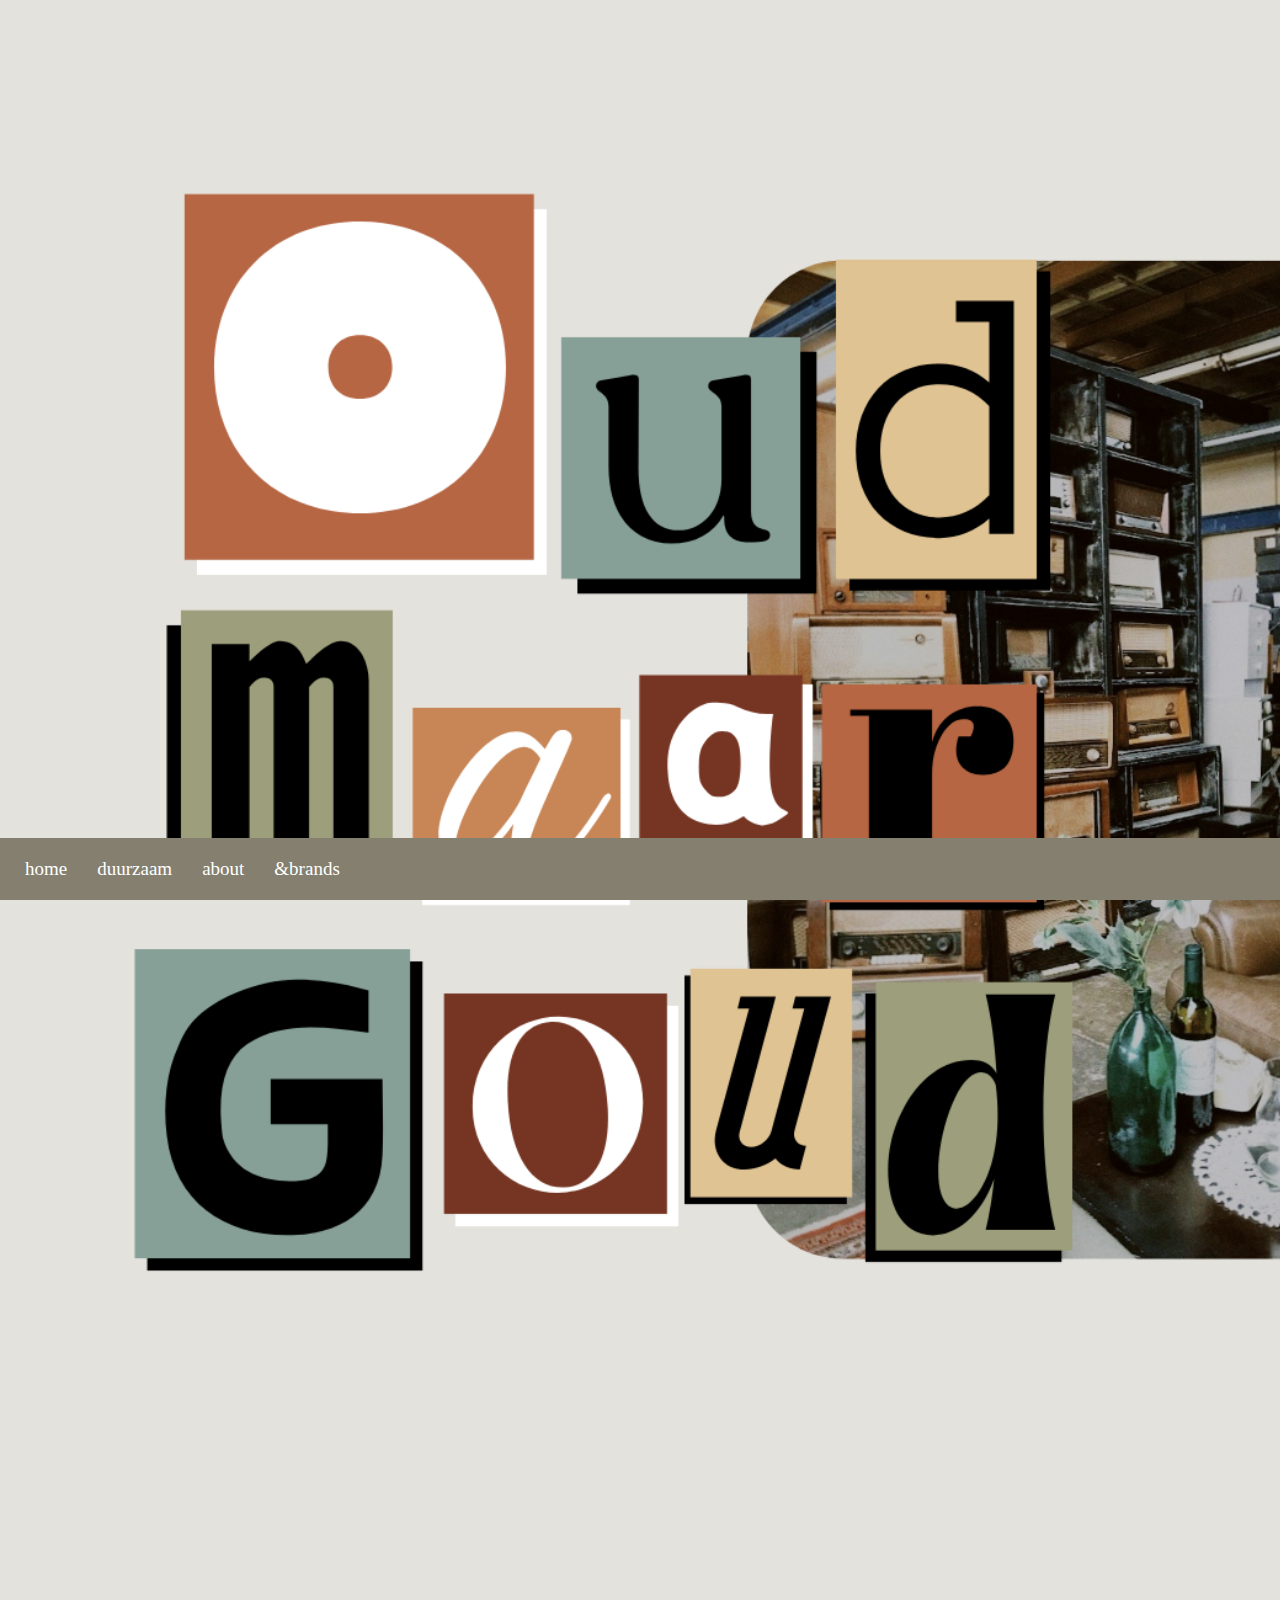
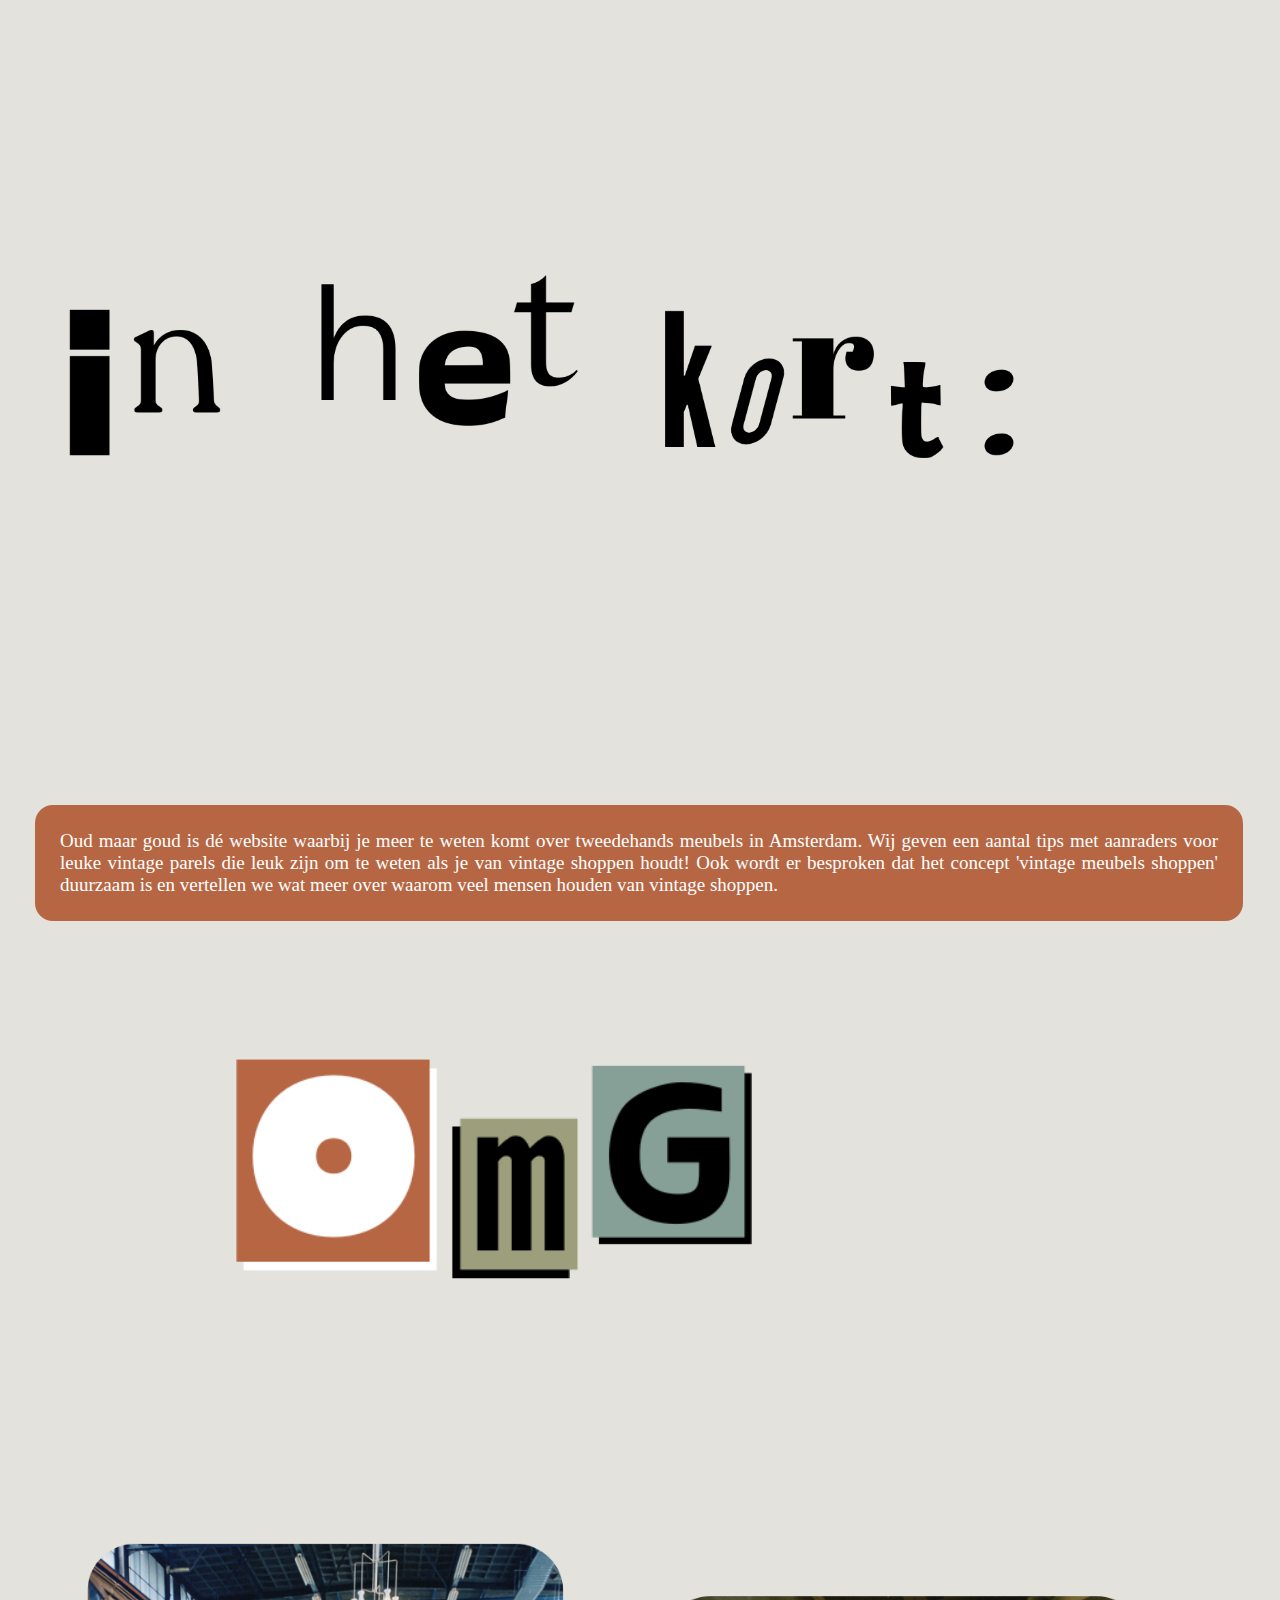
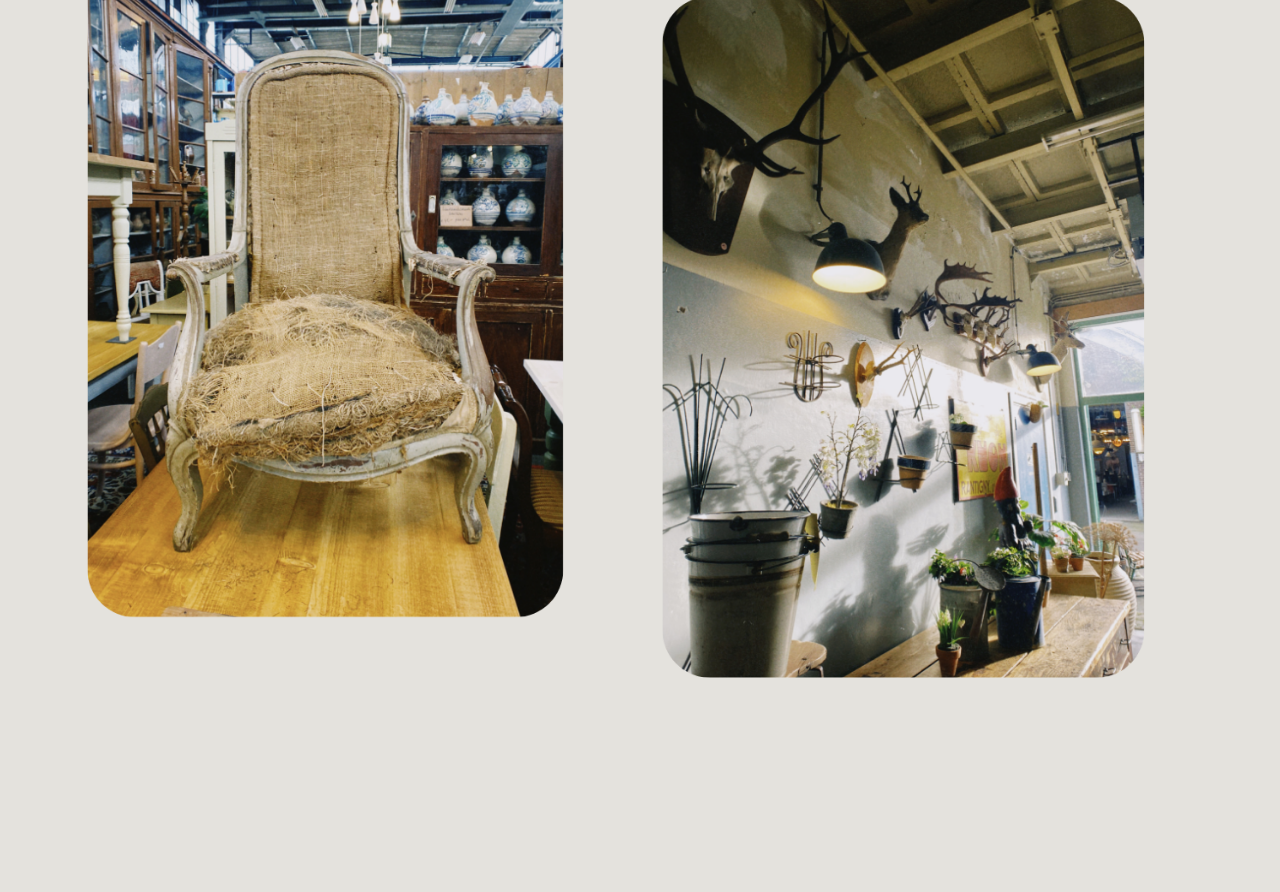
<file: index.html>
<!DOCTYPE html>
<html lang="en">
<head>
    <meta charset="UTF-8">
    <meta name="viewport" content="width=device-width, initial-scale=1.0">
    <link rel="stylesheet" href="style.css">
    <title>OudmaarGoud</title>
</head>
<body>

<main>
  <figure>
    <img src="afbeeldingen/logofotohome.png" alt="Logometfotohome" class="logohome"> 
    <img src="afbeeldingen/inhetkorttekst.png" alt="inthetkorttekst" class="inhetkorttekst">
</figure>

<section>
<p class="inhetkort">
  Oud maar goud is dé website waarbij je meer te weten
  komt over tweedehands meubels in Amsterdam. Wij geven een aantal tips met aanraders voor leuke vintage parels die leuk zijn om te weten als je van vintage shoppen houdt! 
  Ook wordt er besproken dat het concept 'vintage meubels shoppen' duurzaam is en vertellen we wat meer over waarom veel mensen houden van vintage shoppen.
</p>
<img src="afbeeldingen/omglogo.png" alt="omglogo" class="omglogoindex">
<img src="afbeeldingen/stoelfotohome.png" alt="stoelfoto" class="stoelfotohome">
<img src="afbeeldingen/sfeerfotohome.png" alt="sfeerfoto" class="sfeerfotohome">
</section>
</main>

<nav>
  <ul>
    <li><a href="index.html">home</a></li>
    <li><a href="duurzaam.html">duurzaam</a></li>
    <li><a href="about.html">about</a></li>
    <li><a href="&brands.html">&brands</a></li>
  </ul>
</nav>

</body>
</html>
</file>
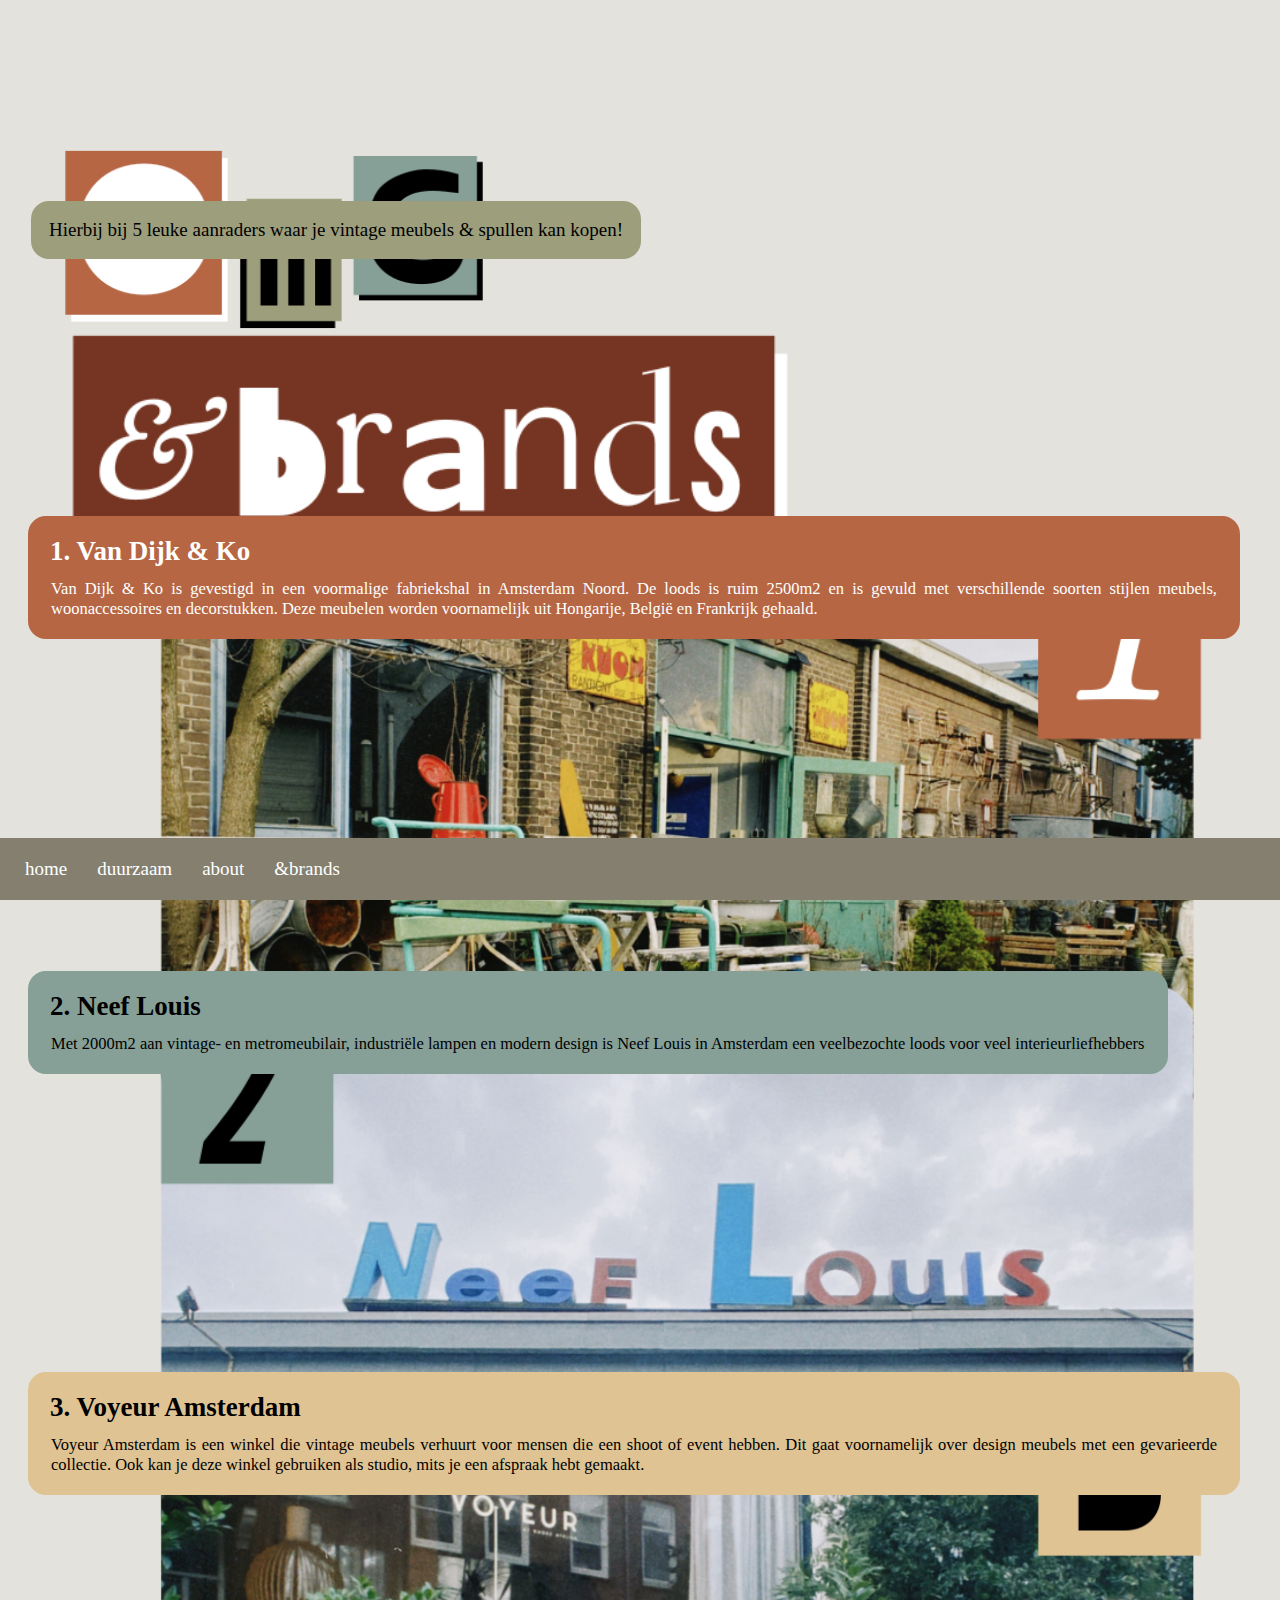
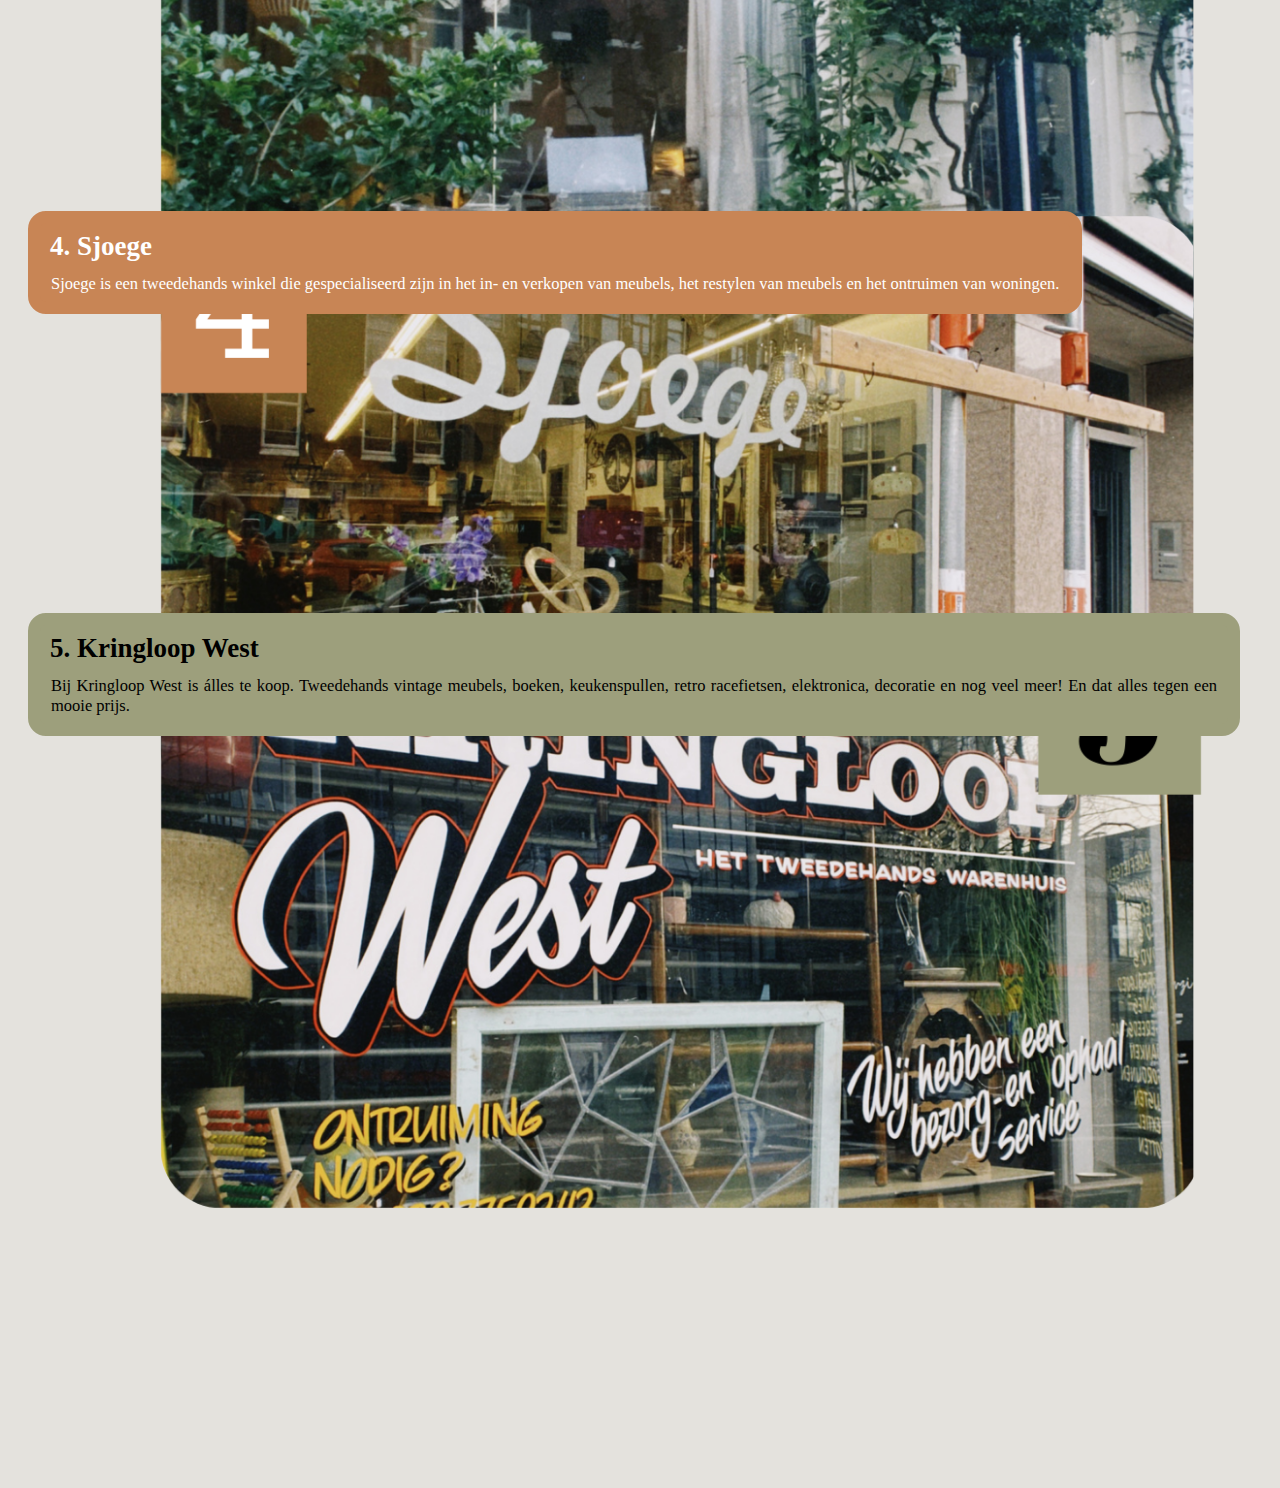
<file: &brands.html>
<!DOCTYPE html>
<html lang="en">
<head>
    <meta charset="UTF-8">
    <meta name="viewport" content="width=device-width, initial-scale=1.0">
    <link rel="stylesheet" href="style.css">
    <title>OudmaarGoud</title>
</head>
<body>
  <header>
    <figure>
      <img src="afbeeldingen/omglogo.png" alt="omglogo" class="omglogobrands">
      <img src="afbeeldingen/&brandstekst.png" alt="andbrands" class="andbrandstitel">
    </figure>
    </header>

    <main>

      <section>
        <p class="tekstandbrands">Hierbij bij 5 leuke aanraders waar je vintage meubels & spullen kan kopen!</p>
      </section>
      <figure>
        <img src="afbeeldingen/andbrands1.png" alt="aboutbrands1" class="andbrands1">
        <img src="afbeeldingen/andbrands2.png" alt="aboutbrands2" class="andbrands2">
        <img src="afbeeldingen/andbrands3.png" alt="aboutbrands3" class="andbrands3">
        <img src="afbeeldingen/andbrands4.png" alt="aboutbrands4" class="andbrands4">
        <img src="afbeeldingen/andbrands5.png" alt="aboutbrands5" class="andbrands5">
      </figure>

    <div class="vandijk">
          <h2>1. Van Dijk & Ko</h2>
          <p>Van Dijk & Ko is gevestigd in een voormalige fabriekshal in Amsterdam Noord. De loods is ruim 2500m2 en is gevuld met verschillende soorten stijlen meubels, woonaccessoires en decorstukken. Deze meubelen worden voornamelijk uit Hongarije, België en Frankrijk gehaald. </p>
    </div>  

    <div class="neeflouis">
        <h2>2. Neef Louis</h2>
        <p>Met 2000m2 aan vintage- en metromeubilair, industriële lampen en modern design is Neef Louis in Amsterdam een veelbezochte loods voor veel interieurliefhebbers</p>
    </div>

    <div class="voyeur">
        <h2>3. Voyeur Amsterdam</h2>
        <p>Voyeur Amsterdam is een winkel die vintage meubels verhuurt voor mensen die een shoot of event hebben. Dit gaat voornamelijk over design meubels met een gevarieerde collectie. Ook kan je deze winkel gebruiken als studio, mits je een afspraak hebt gemaakt. </p>
    </div>

    <div class="sjoege">
      <h2>4. Sjoege</h2>
      <p>Sjoege is een tweedehands winkel die gespecialiseerd zijn in het in- en verkopen van meubels, het restylen van meubels en het ontruimen van woningen. </p>
    </div>

    <div class="west">
      <h2>5. Kringloop West</h2>
      <p>Bij Kringloop West is álles te koop. Tweedehands vintage meubels, boeken, keukenspullen, retro racefietsen, elektronica, decoratie en nog veel meer! En dat alles tegen een mooie prijs.</p>
    </div>

    </main>

    <nav>
        <ul>
          <li><a href="index.html">home</a></li>
          <li><a href="duurzaam.html">duurzaam</a></li>
          <li><a href="about.html">about</a></li>
          <li><a href="&brands.html">&brands</a></li>
        </ul>
   </nav>
  
</body>
</file>
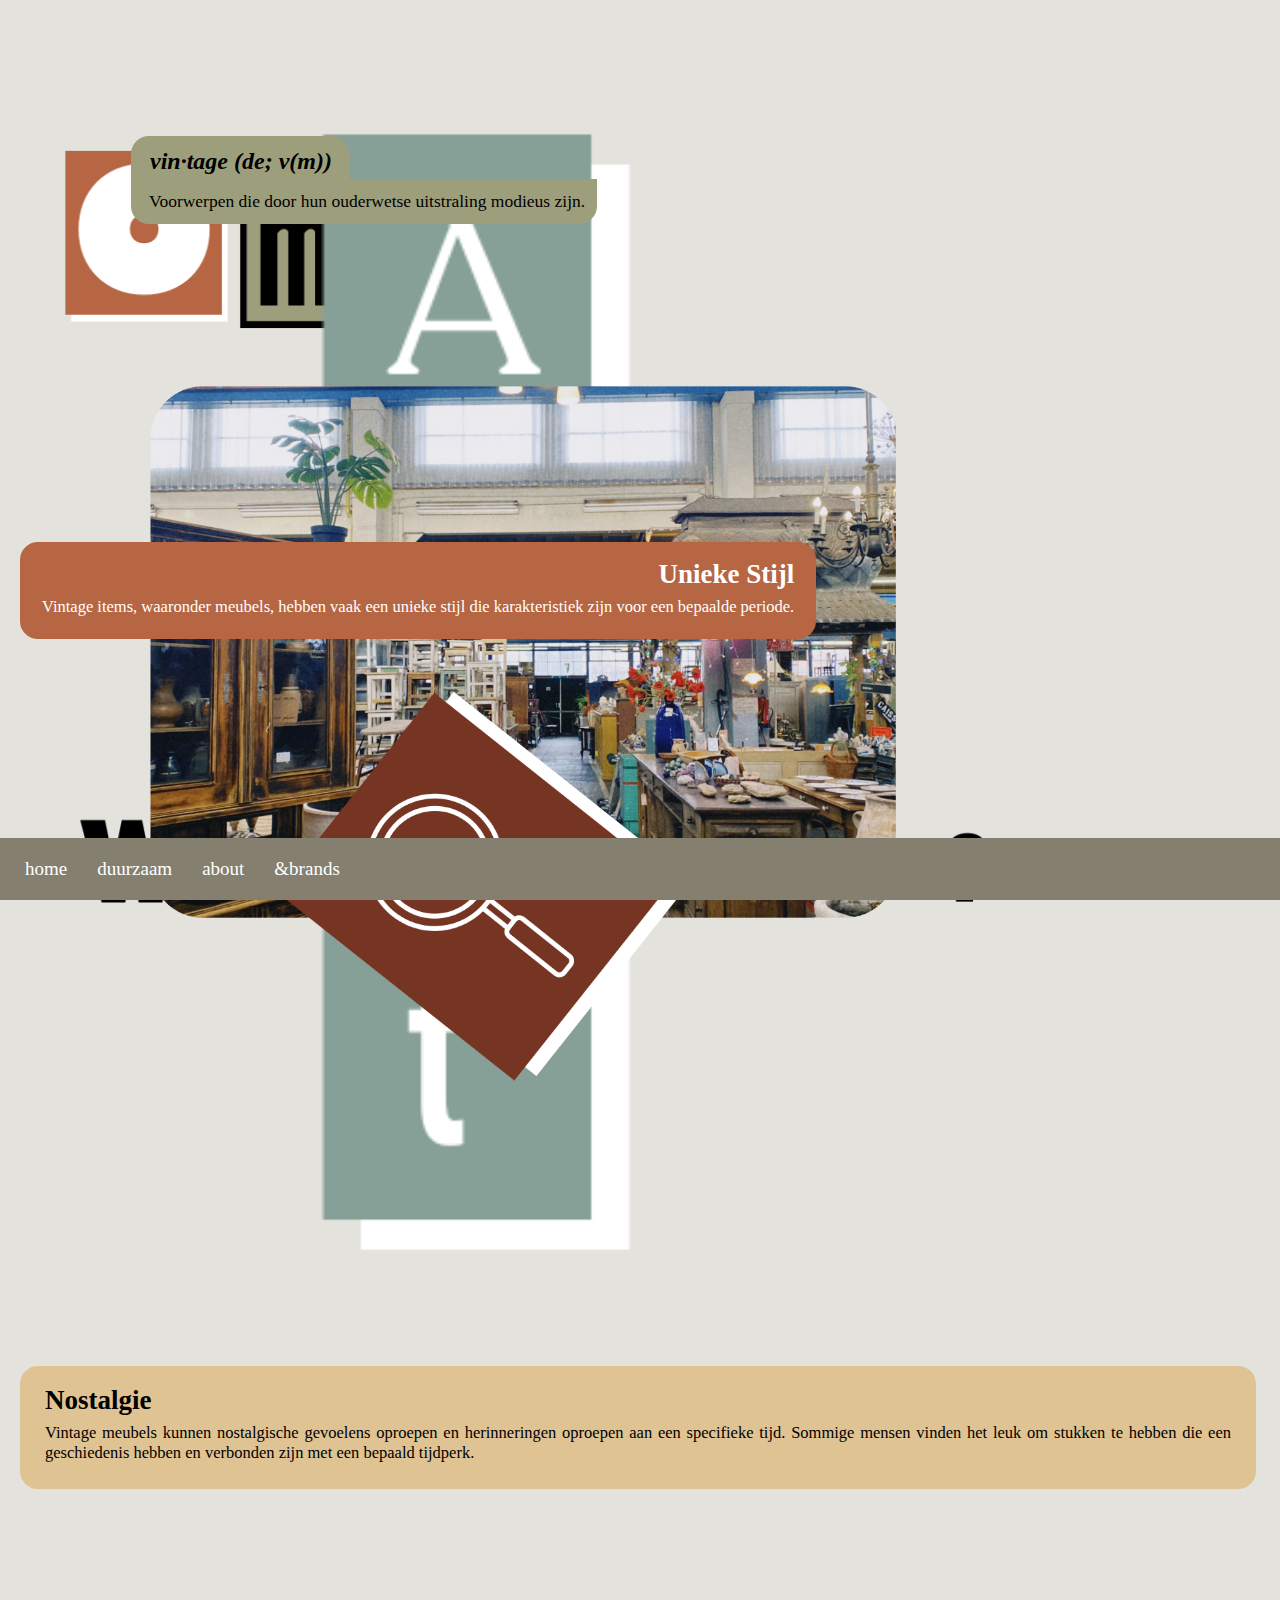
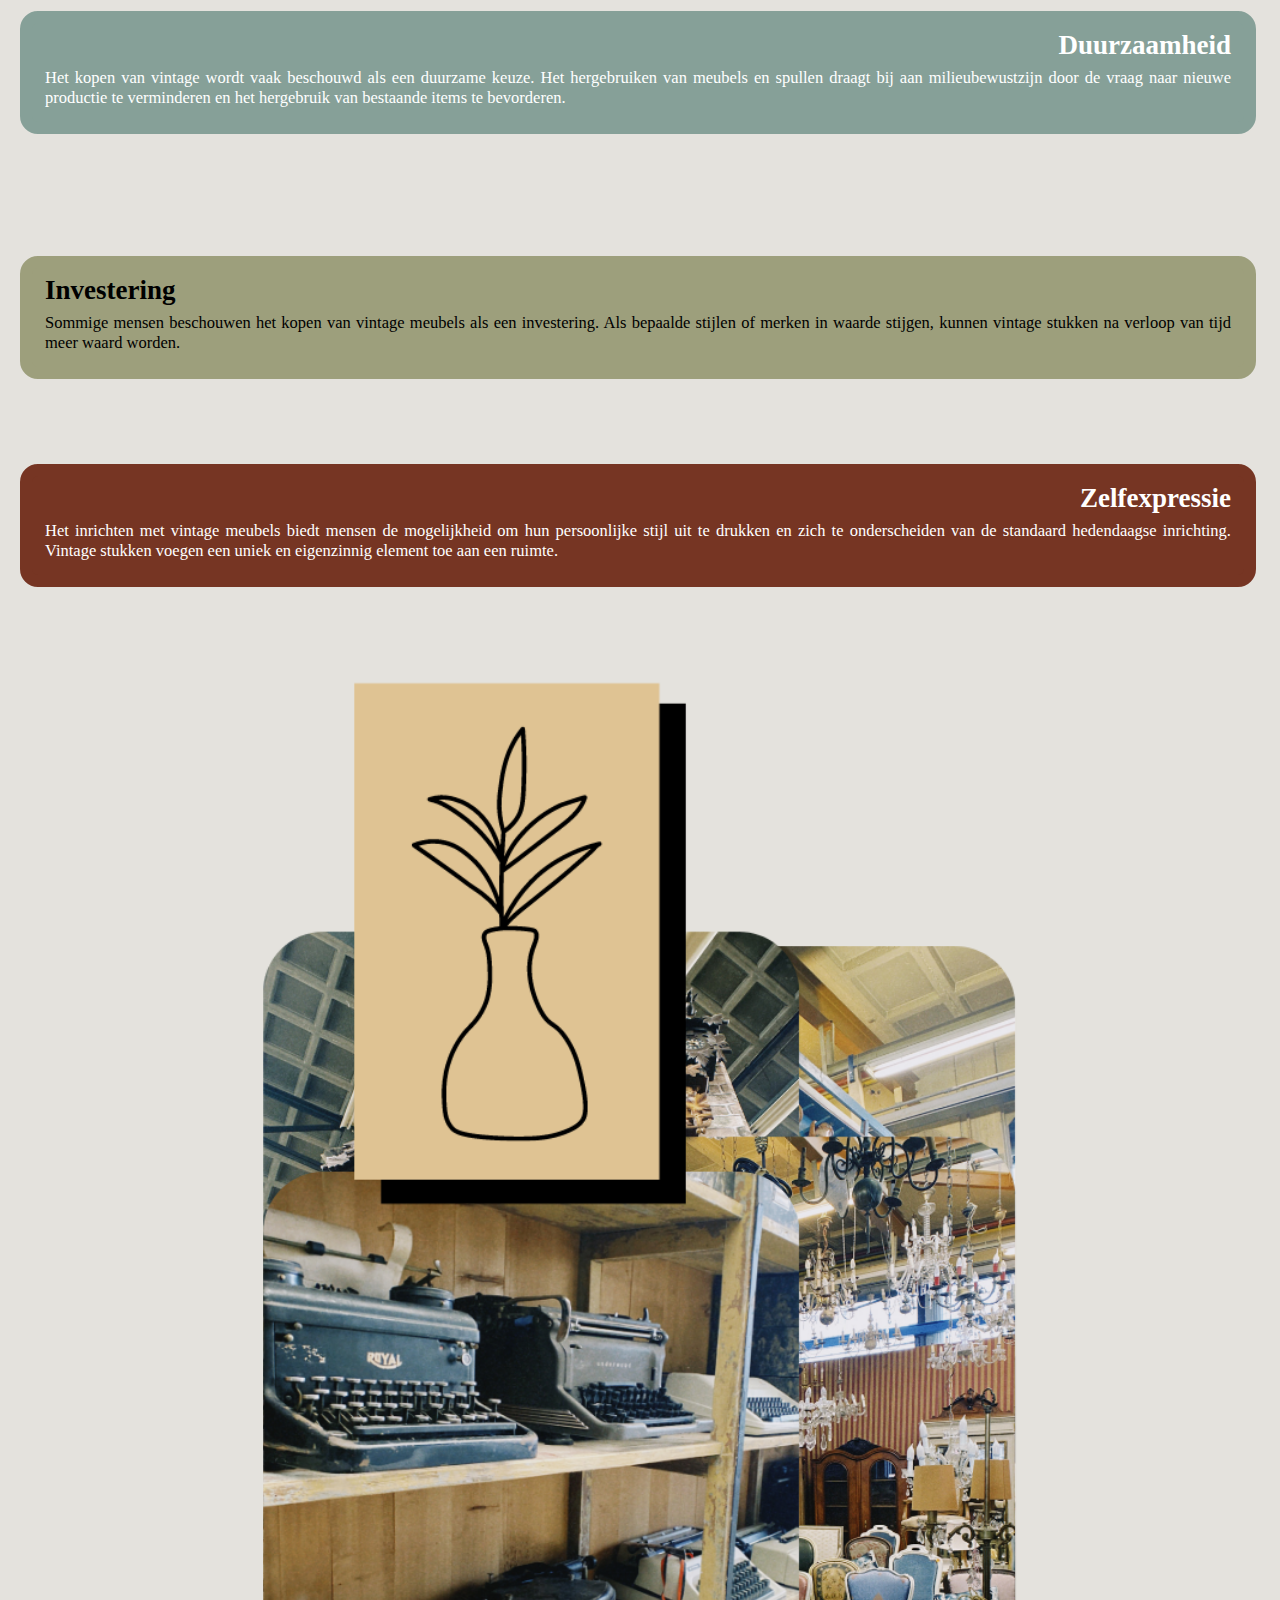
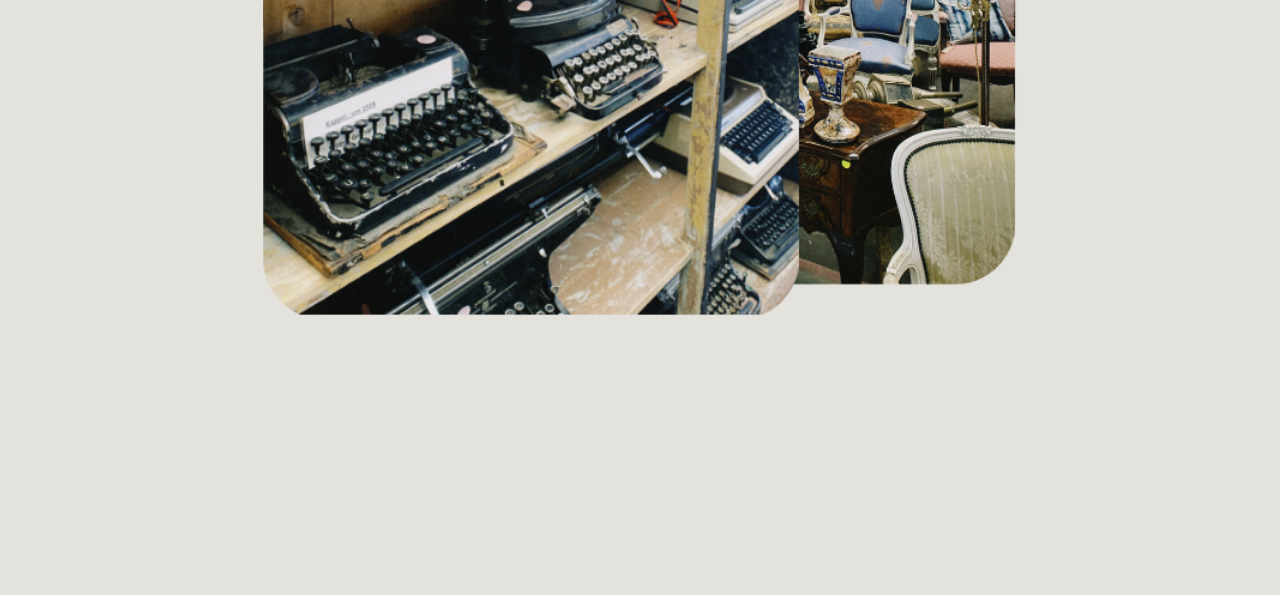
<file: about.html>
<!DOCTYPE html>
<html lang="en">
<head>
    <meta charset="UTF-8">
    <meta name="viewport" content="width=device-width, initial-scale=1.0">
    <link rel="stylesheet" href="style.css">
    <title>OudmaarGoud</title>
</head>

<body>

<header>
<figure>
  <img src="afbeeldingen/omglogo.png" alt="omglogo" class="omglogoabout">
</figure>
</header>

<main>
    <section>
      <img src="afbeeldingen/abouttekst.png" alt="abouttekst" class="abouttekst">
      <h1 class="vintage">vin·tage (de; v(m))</h1>
      <p class="vintageuitleg">Voorwerpen die door hun ouderwetse uitstraling modieus zijn.</p>
      <img src="afbeeldingen/fotoabout1.png" alt="fotoabout2" class="fotoabout1">
      <img src="afbeeldingen/waaromvintagetekst.png" alt="waaromvintage" class="waaromvintage">
    </section>

    <section class="uniekestijl">
      <h2>Unieke Stijl</h2>
      <p>Vintage items, waaronder meubels, hebben vaak een unieke stijl die karakteristiek zijn voor een bepaalde periode. </p>
    </section>

    <section>
      <img src="afbeeldingen/iconabout1.png" alt="iconabout1" class="iconabout1">
      <img src="afbeeldingen/iconabout2.png" alt="iconabout2" class="iconabout2">
    </section>
    
    <section class="nostalgie">
      <h2>Nostalgie</h2>
      <p>Vintage meubels kunnen nostalgische gevoelens oproepen en herinneringen oproepen aan een specifieke tijd. Sommige mensen vinden het leuk om stukken te hebben die een geschiedenis hebben en verbonden zijn met een bepaald tijdperk.</p>
    </section>  
    
    <section class="duurzaamheid">
      <h2>Duurzaamheid</h2>
      <p>Het kopen van vintage wordt vaak beschouwd als een duurzame keuze. Het hergebruiken van meubels en spullen draagt bij aan milieubewustzijn door de vraag naar nieuwe productie te verminderen en het hergebruik van bestaande items te bevorderen.</p>
    </section>

    <section class="investering">
      <h2>Investering</h2>
      <p>Sommige mensen beschouwen het kopen van vintage meubels als een investering. Als bepaalde stijlen of merken in waarde stijgen, kunnen vintage stukken na verloop van tijd meer waard worden.</p>
    </section>

    <section class="zelfexpressie">
      <h2>Zelfexpressie</h2>
      <p>Het inrichten met vintage meubels biedt mensen de mogelijkheid om hun persoonlijke stijl uit te drukken en zich te onderscheiden van de standaard hedendaagse inrichting. Vintage stukken voegen een uniek en eigenzinnig element toe aan een ruimte.</p>
    </section>

    <section>
      <img src="afbeeldingen/about1.png" alt="about1" class="about1">
      <img src="afbeeldingen/about2.png" alt="about2" class="about2">
      <img src="afbeeldingen/about3.png" alt="about3" class="about3">
      <img src="afbeeldingen/about4.png" alt="about4" class="about4">
    </section>
  
</main>



  
    <nav>
        <ul>
          <li><a href="index.html">home</a></li>
          <li><a href="duurzaam.html">duurzaam</a></li>
          <li><a href="about.html">about</a></li>
          <li><a href="&brands.html">&brands</a></li>
        </ul>
   </nav>

   
   </body>
</file>
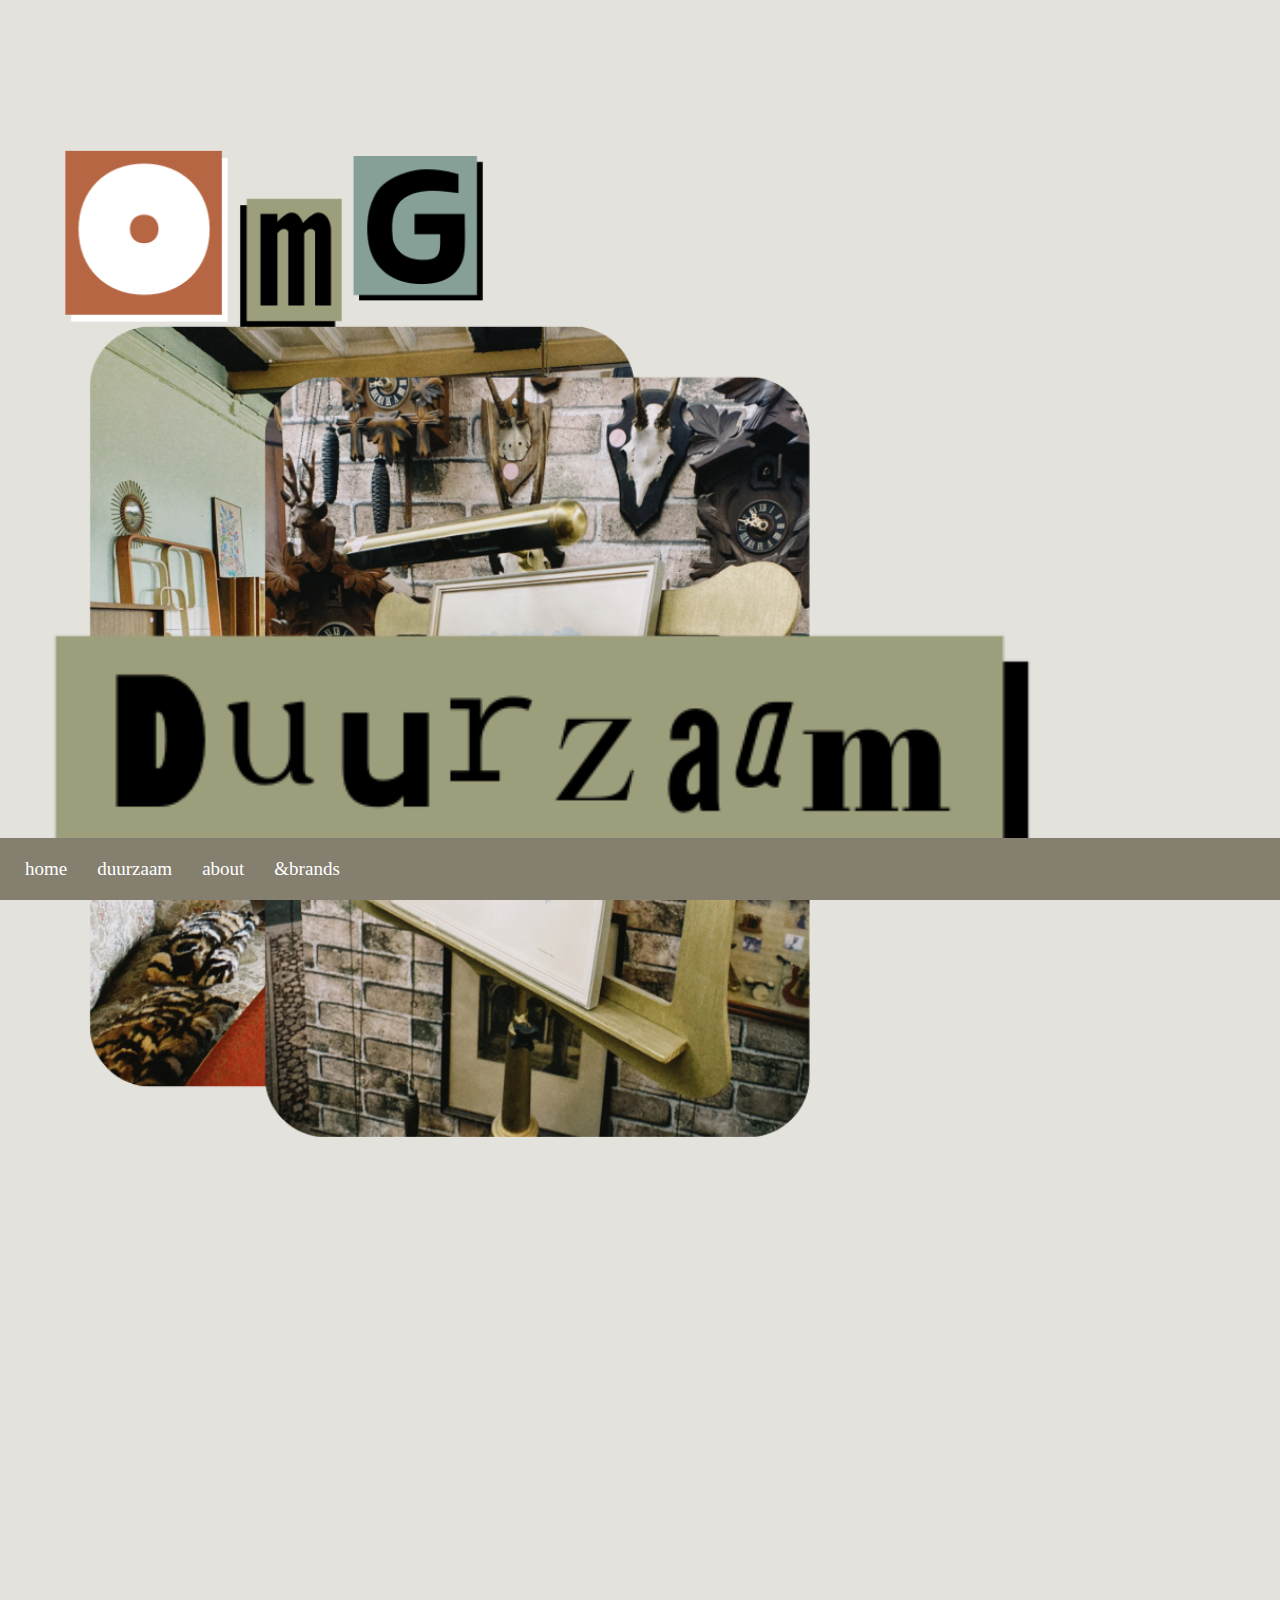
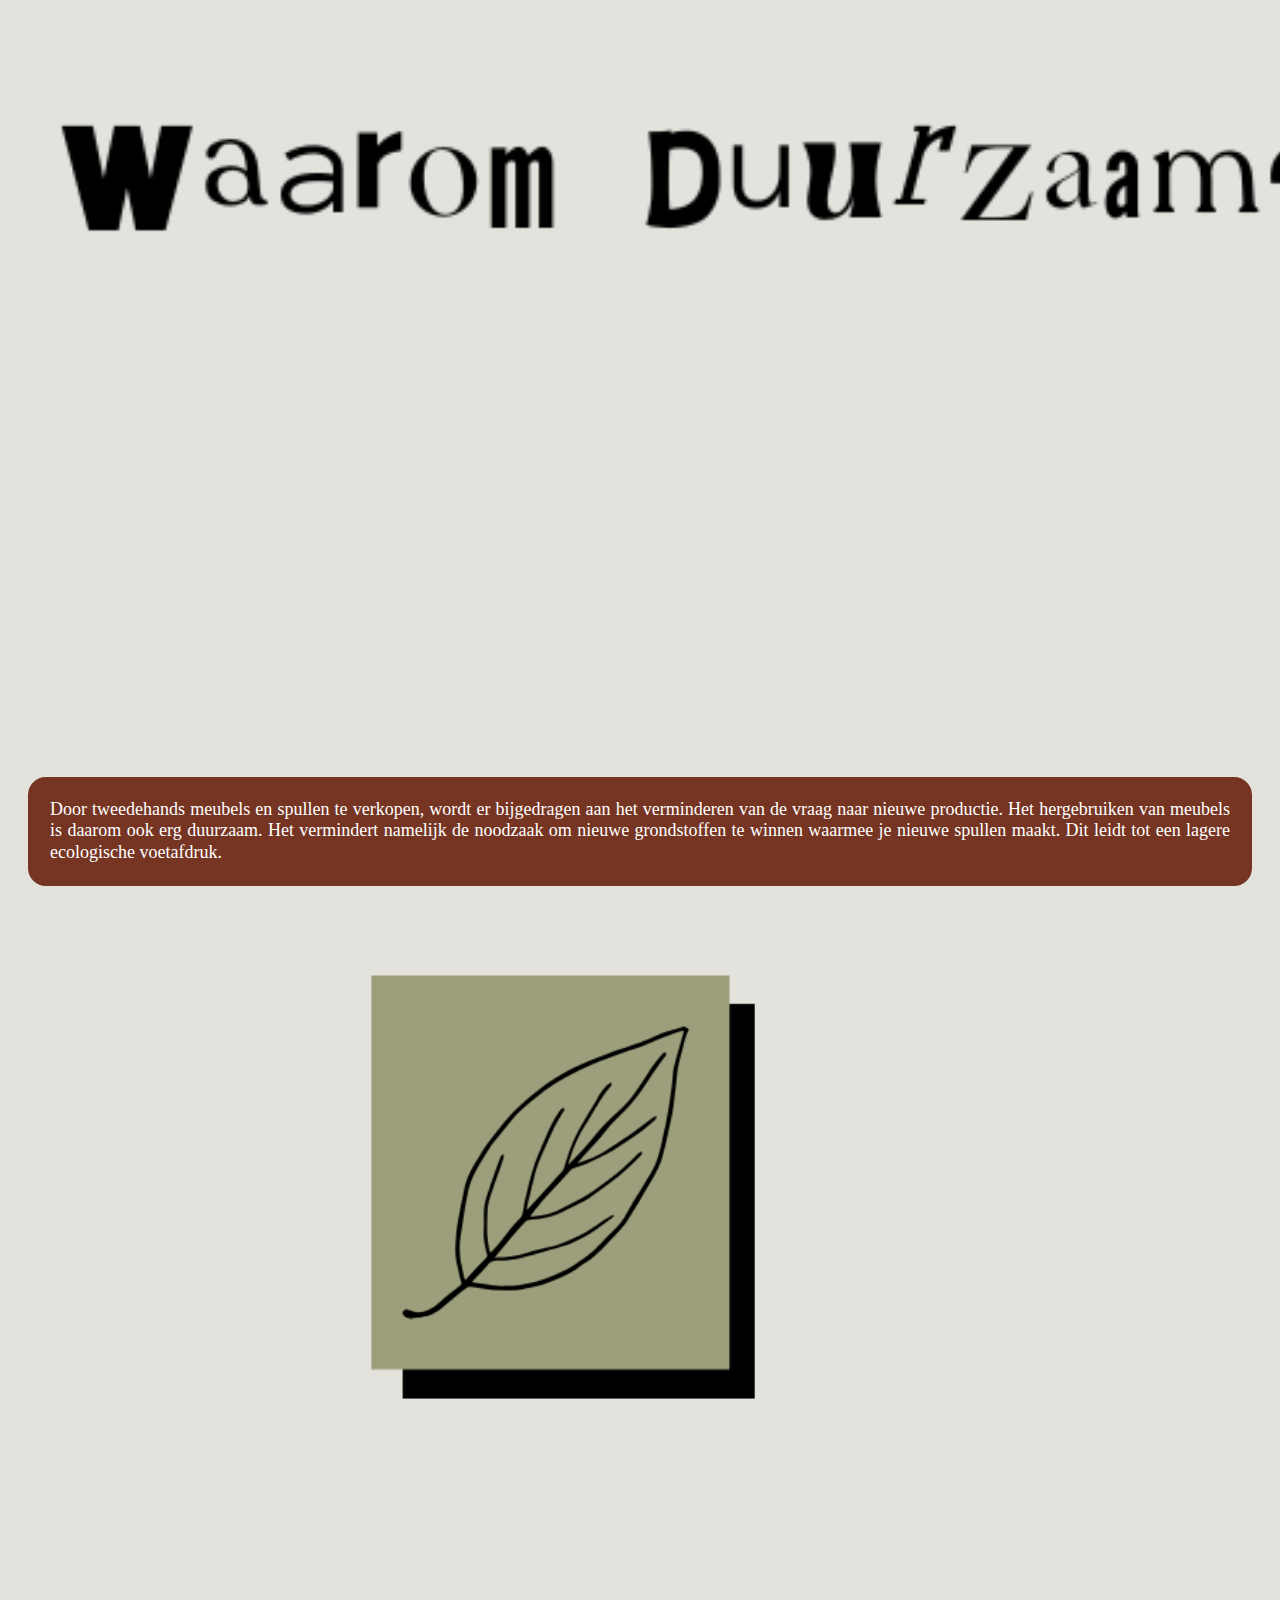
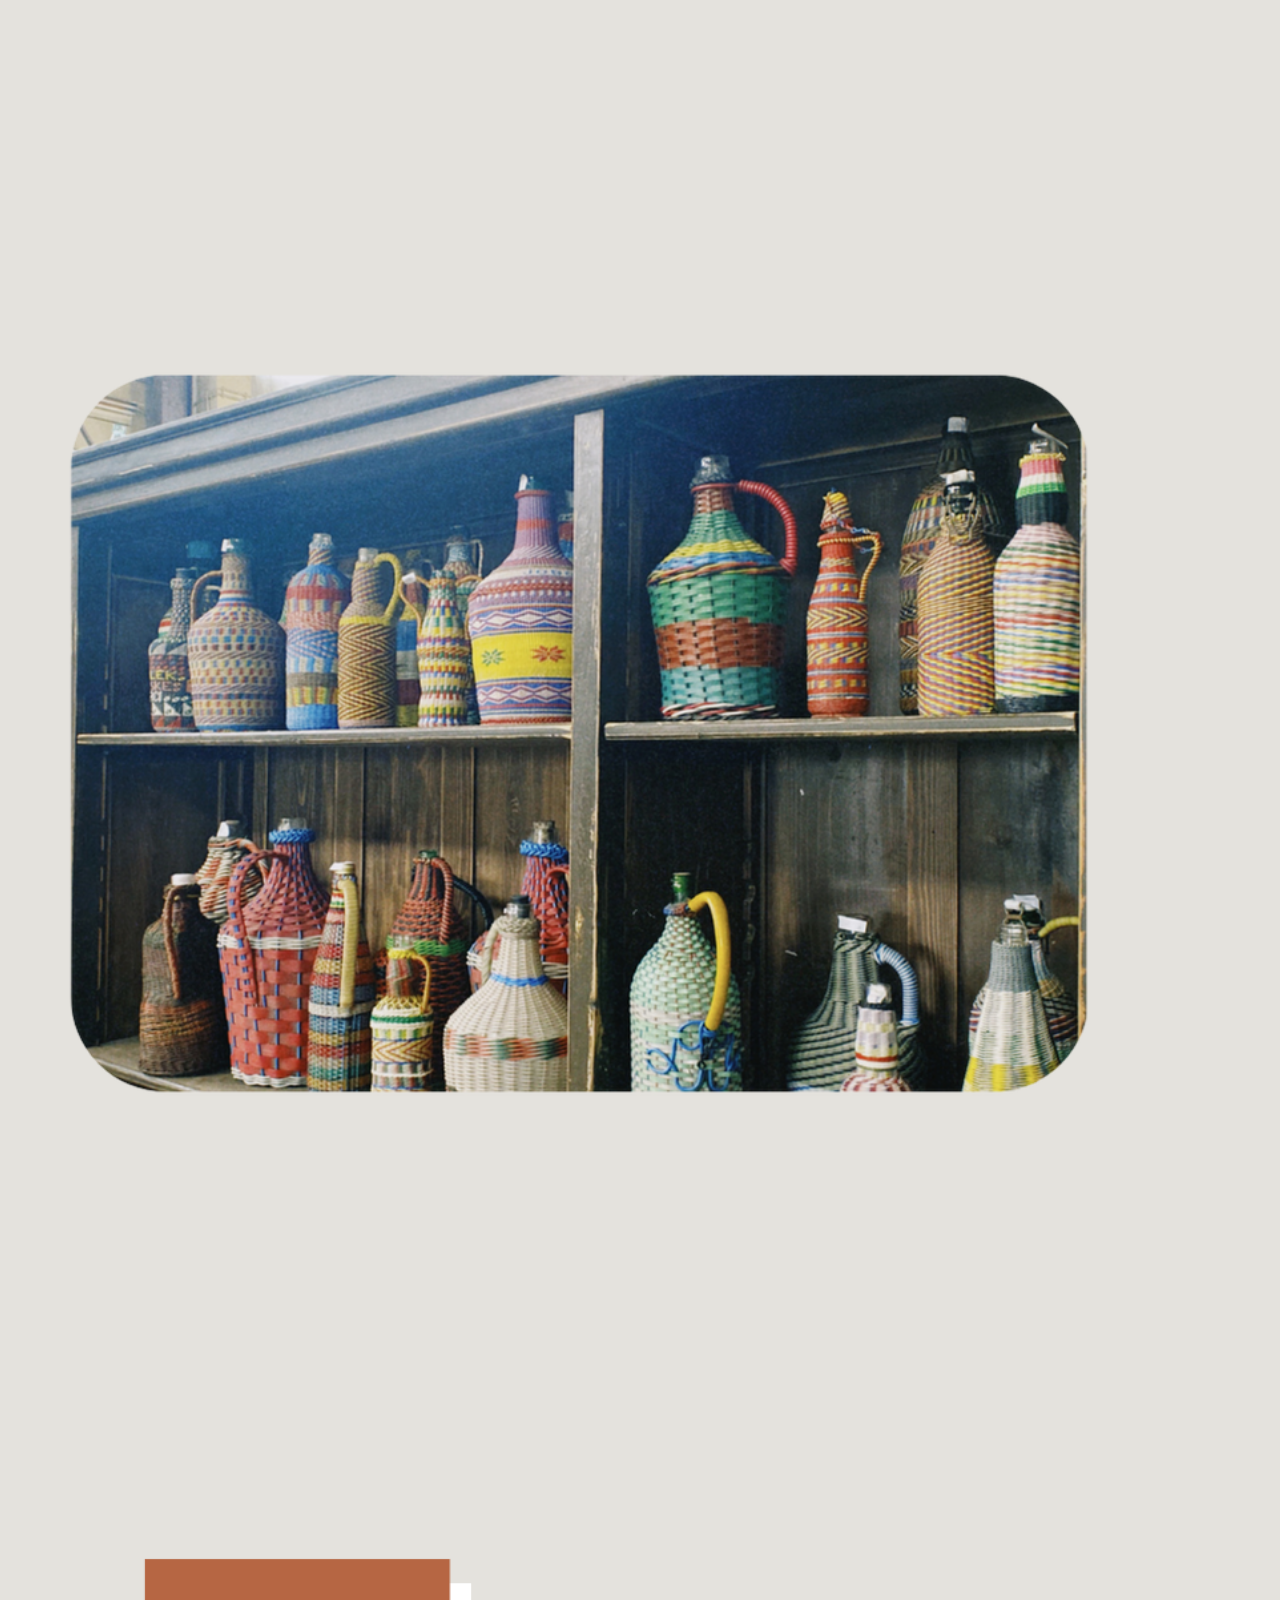
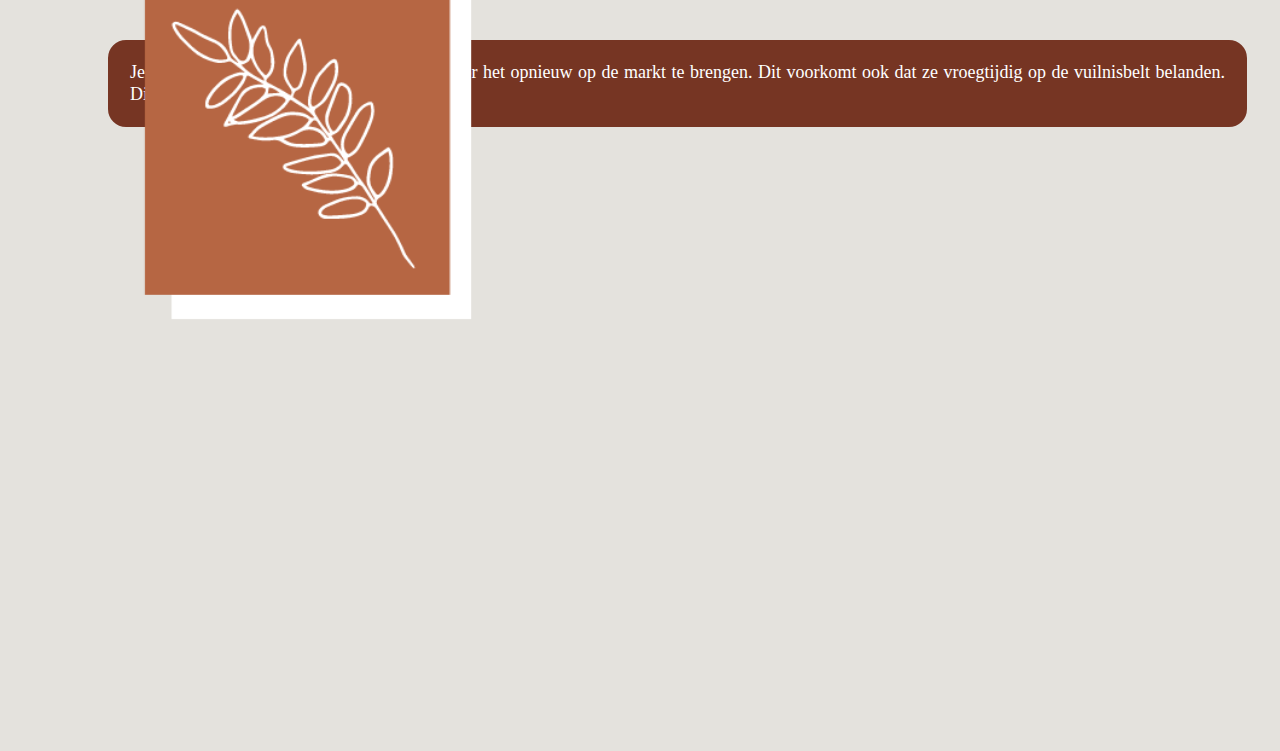
<file: duurzaam.html>
<!DOCTYPE html>
<html lang="en">
<head>
    <meta charset="UTF-8">
    <meta name="viewport" content="width=device-width, initial-scale=1.0">
    <link rel="stylesheet" href="style.css">
    <title>OudmaarGoud</title>
</head>
<body>


   <header>
    <figure>
      <img src="afbeeldingen/omglogo.png" alt="omglogo" class="omglogoduurzaam">
      <img src="afbeeldingen/fotoduurzaam1.png" alt="foto1" class="fotoduurzaam1">
      <img src="afbeeldingen/fotoduurzaam2.png" alt="foto2" class="fotoduurzaam2">
      <img src="afbeeldingen/duurzaamtekst.png" alt="duurzaamtekst" class="duurzaamtekst">
    </figure>
  </header>

   <main>
    <div>
      <figure>
        <img src="afbeeldingen/waaromduurzaamtekst.png" alt="duurzaamtekst" class="waaromduurzaam">
      </figure>
      <p class="duurzaamtekst1">Door tweedehands meubels en spullen te verkopen, wordt er bijgedragen aan het
        verminderen van de vraag naar nieuwe productie. Het hergebruiken van meubels is daarom ook erg duurzaam.
        Het vermindert namelijk de noodzaak om nieuwe grondstoffen te winnen waarmee je nieuwe spullen maakt. Dit leidt tot een
        lagere ecologische voetafdruk. 
      </p>
      <figure>
        <img src="afbeeldingen/iconblaadje.png" alt="blaadje" class="icoonblaadje">
        <img src="afbeeldingen/fotoduurzaam3.png" alt="foto3" class="fotoduurzaam3">
      </figure>
      <p class="duurzaamtekst2">
        Je verlengt de levensduur van een product door het opnieuw op de markt te brengen.
        Dit voorkomt ook dat ze vroegtijdig op de vuilnisbelt belanden. Dit minimaliseert afval.
      </p>
      <figure>
        <img src="afbeeldingen/iconblaadje2.png" alt="blaadje2" class="icoonblaadje2">
      </figure>
    </div>
   </main>

   <nav class="duurzaam">
    <ul>
      <li><a href="index.html">home</a></li>
      <li><a href="duurzaam.html">duurzaam</a></li>
      <li><a href="about.html">about</a></li>
      <li><a href="&brands.html">&brands</a></li>
    </ul>
   </nav>

</body>
</html>
</file>
<file: style.css>
body {
    background-color: #E4E2DD;
}

nav ul {
    position: fixed;
    bottom: 0;
    left: 0;
    width: 100%;
    background-color: #857f70;
    display: flex;
    list-style: none;
    margin: 0;
    padding: 0;
    z-index: 1000;
}

nav li {
    margin: 20px 5px 20px 25px ;
}

nav a {
    text-decoration: none;
    color: white;
    font-size: 19px;
}

.logohome {
    position: relative;
    margin: -26px 0 0 -53px;
    width: 130%;
    display: block; 
}

.inhetkorttekst {
    width: 90%;
    height: auto;
    margin: -110px 0 -28px -7px;
}

.inhetkort {
    color: white;
    line-height: 1,5;
    font-size: 19px;
    font-weight: 400;
    margin: -120px 90px 0px -110px;
    padding: 0px;
    text-align: justify;
    display: inline-block;
    border-radius: 18px;
    margin: -94px 29px 0 27px;
    padding: 10px, 2px, 5px, 2px;
    border: 25px solid #B66643;
    background-color: #B66643;
}

.stoelfotohome {
    position: relative;
    width: 47%;
    margin-top: -180px;
    margin-left: 20px;
}

.sfeerfotohome {
    position: absolute;
    height: auto;
    width: 47%;
    margin: -130px 0 0 -20px;
    padding-bottom: 20px;
}

.omglogoindex {
    width: 50%;
    position: relative;
    margin: -65px 0 40px 170px;
}

.omglogoduurzaam, .omglogoabout, .omglogobrands {
    width: 40%;
    position: absolute;
    margin: -30px 0 0 -30px;
}

.fotoduurzaam1, .fotoduurzaam2 {
    width: 58%;
    position: absolute;
    height: auto;
}

.fotoduurzaam1 {
    margin: 30px 0 0 -57px;
}

.fotoduurzaam2 {
    margin: 10px 0 0 118px;
}

.duurzaamtekst {
    position: relative;
    width: 90%;
    margin: 200px 0 0 -39px;
}

.waaromduurzaam {
    width: 110%;
    padding: 0px;
    margin: -180px 0 0 -4px;
}

.duurzaamtekst1, .duurzaamtekst2 {
    color: white;
    line-height: 1.2;
    font-size: 18px;
    font-family: 'Times New Roman', Times, serif;
    text-align: justify;
    display: inline-block;
    position: relative;
    border: 22px solid #763523;
    background-color: #763523;
    border-radius: 18px;
}

.duurzaamtekst1 {
    margin: -161px 20px 0 20px;
}

.duurzaamtekst2 {
    position: relative;
    top: -167px;
    margin: 0 25px -30px 100px;
}

.fotoduurzaam3 {
    width: 100%;
    margin: -266px 0 0 -25px;
}

.icoonblaadje {
    position: relative;
    width: 60%;
    margin: -70px 0 0 160px;
}

.icoonblaadje2 {
    position: relative;
    width: 51%;
    margin: 0 0 -160px -42px;
    top: -450px;
}

.abouttekst {
    position: absolute;
    width: 90%;
    height: auto;
    margin-top: 100px;
    margin-left: -108px;
}

.vintage, .vintageuitleg {
    position: absolute;
    display: inline-block;
    border: 12px solid #9D9F7C;
    background-color: #9D9F7C;
    border-radius: 18px;
}

.vintage {
    font-style: italic;
    font-size: 24px;
    top: 120px;
    padding: 0 5px 13px 7px;
    margin-left: 123px;
}

.vintageuitleg {
    font-size: 17.5px;
    margin: 163px 26px 0 123px;
    border-radius: 0 0 18px 18px;
    padding-left: 6px;
    font-family:'Times New Roman', Times, serif
}

.fotoabout1 {
    position: absolute;
    width: 62.5%;
    margin: 236px 0 0 116px;
}

.waaromvintage {
    width: 73%;
    margin: 383.5px 0 0 66px;
}

.uniekestijl, .nostalgie, .duurzaamheid, .investering, .zelfexpressie {
    position: absolute;
    display: inline-block;
    color: white;
    border-radius: 18px;
    margin: 0 24px 0 12px;
}

.uniekestijl h2, .nostalgie h2, .duurzaamheid h2, .investering h2, .zelfexpressie h2 {
    font-size: 27px;
}
.uniekestijl p, .nostalgie p, .duurzaamheid p, .investering p, .zelfexpressie p {
    font-size: 16.5px;
    text-align: justify;
    margin: 7px 13px 7px 13px;
    padding-bottom: 7px;
}
.uniekestijl h2, .duurzaamheid h2, .zelfexpressie h2 {
    text-align: right;
}

.nostalgie h2, .investering h2 {
    margin: 7px 0 0 13px;
}

.duurzaamheid h2, .zelfexpressie h2 {
    margin: 7px 13px 0 0;
}

.uniekestijl {
    top: 542px;
    border: 12px solid #B66643;
    background-color: #B66643;
    color: white;
}

.iconabout1 {
    position: absolute;
    width: 48%;
    margin: 910px 0 0 205px;
    z-index: 1;
}

.iconabout2 {
    position: absolute;
    width: 40%;
    margin-left: 220px;
    top: 630px;
    z-index: 1;
}

.uniekestijl h2 {
    margin: 5px 10px 0 0;
    padding-bottom: 7px;
}

.uniekestijl p {
    text-align: justify;
    margin: 0 10px 0 10px;
    padding-bottom: 10px;
}

.nostalgie {
    margin-top: 40px;
    border: 12px solid #DFC393;
    background-color: #DFC393;
    color: black;
}

.duurzaamheid {
    margin-top: 285px;
    border: 12px solid #86A098;
    background-color: #86A098;
}

.investering {
    margin-top: 530px;
    border: 12px solid #9D9F7C;
    background-color: #9D9F7C;
    color: black;
}

.zelfexpressie {
    margin-top: 738px;
    border: 12px solid #763523;
    background-color: #763523;
}

.about1 {
    position: absolute;
    width: 57%;
    margin-top: 875px;
    right: 168px;
}

.about2 {
    position: absolute;
    width: 57%;
    margin: 930px 0 0 158px;
}

.about3 {
    position: absolute;
    width: 57%;
    margin-top: 1135px;
    right: 168px;
}

.about4 {
    position: absolute;
    width: 57%;
    margin: 1170px 0 0 158px;
}

.andbrands1, .andbrands2, .andbrands3, .andbrands4, .andbrands5 {
    position: absolute;
    width: 90%;
    right: 23px;
}

.andbrandstitel {
    position: absolute;
    width: 65%;
    margin-top: 15px;
    left: 14px;
}

.tekstandbrands {
    position: absolute;
    font-size: 19px;
    font-weight: 500;
    position: absolute;
    display: inline-block;
    border: 12px solid #9D9F7C;
    background-color: #9D9F7C;
    border-radius: 18px;
    padding: 6px;
    margin: 185px 40px 0 23px;
}
.andbrands1{
    margin-top: 220px;
}

.vandijk, .neeflouis, .voyeur, .sjoege, .west {
    position: absolute;
    margin: 500px 40px 0 20px;
    text-align: justify;
    padding: 0 6px 8px 6px;
    display: inline-block;
    border-radius: 18px;
}

.vandijk h2, .neeflouis h2, .voyeur h2, .sjoege h2, .west h2 {
    font-size: 27px;
    margin: 8px 0 12px 4px;
}

.vandijk p, .neeflouis p, .voyeur p, .sjoege p, .west p {
    font-size: 16.5px;
    margin: 0 5px 0 5px;
}

.vandijk {
    border: 12px solid #B66643;
    background-color: #B66643;
    color: white;
}
.andbrands2 {
    margin-top: 680px;
}
.neeflouis {
    margin-top: 955px;
    border: 12px solid #86A098;
    background-color: #86A098;
}

.andbrands3 {
    margin-top: 1081px;
}

.voyeur {
    margin-top: 1356px;
    border: 12px solid #DFC393;
    background-color: #DFC393;
}

.andbrands4 {
    margin-top: 1520px;
}

.sjoege {
    margin-top: 1795px;
    border: 12px solid #C88555;
    background-color: #C88555;
    color: white;
}

.andbrands5 {
    margin-top: 1920px;
}

.west {
    margin-top: 2197px;
    border: 12px solid #9D9F7C;
    background-color: #9D9F7C;
}
</file>
